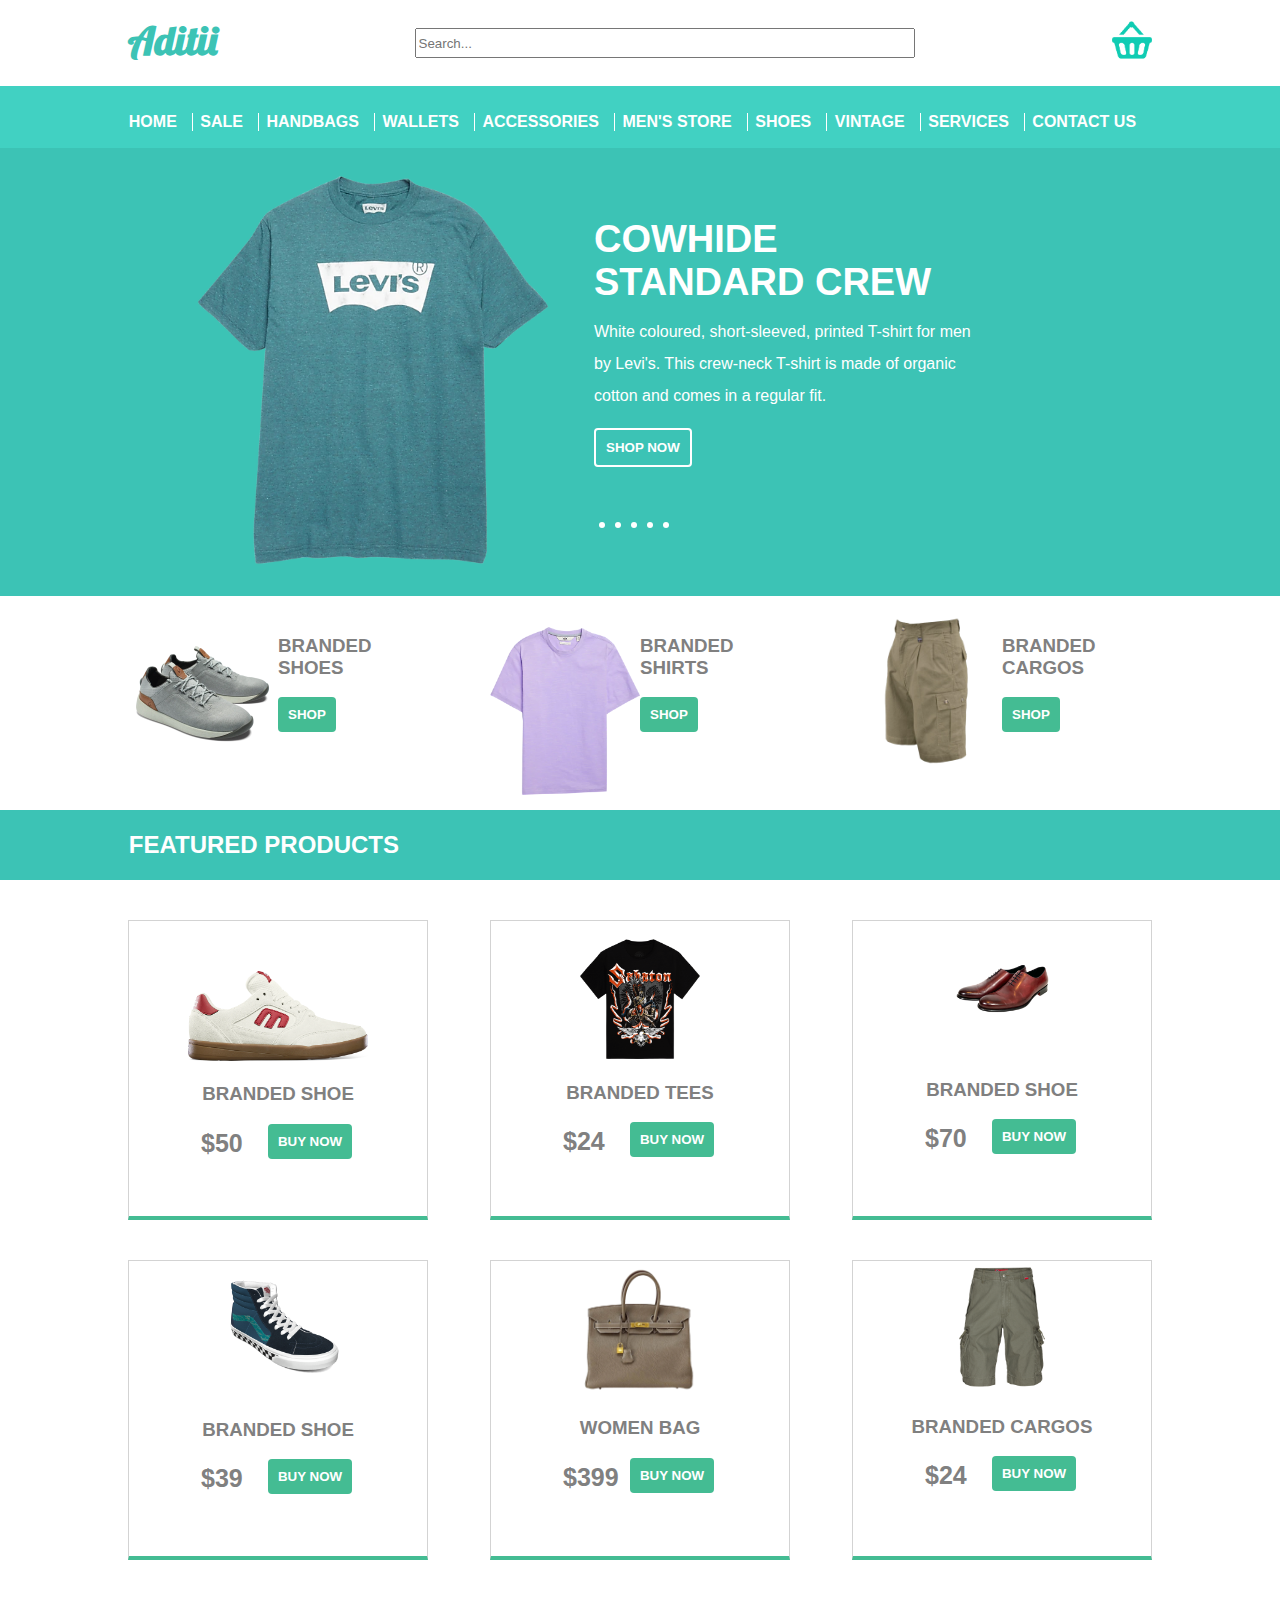
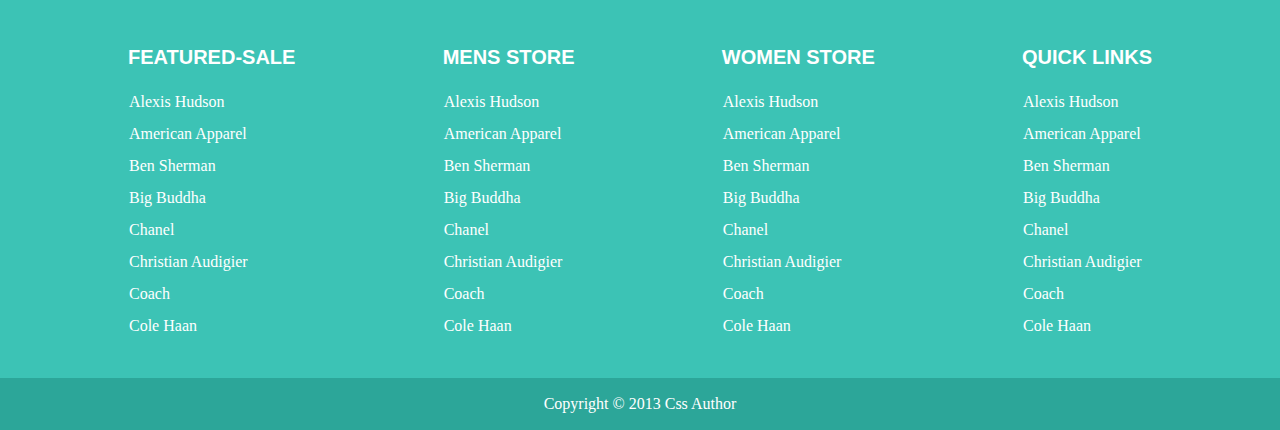
<file: aditii/index.html>
<!DOCTYPE html>
<html lang="en">

<head>
    <meta charset="UTF-8">
    <meta http-equiv="X-UA-Compatible" content="IE=edge">
    <meta name="viewport" content="width=device-width, initial-scale=1.0">
    <link rel="preconnect" href="https://fonts.googleapis.com">
    <link rel="preconnect" href="https://fonts.gstatic.com" crossorigin>
    <link href="https://fonts.googleapis.com/css2?family=Lobster&display=swap" rel="stylesheet">
    <link rel="stylesheet" href="style.css">
    <title>Aditii</title>
</head>

<body>
    <!-- header -->
    <header class="header" id="header">
        <section class="section top-header">
            <div class="inner">
                <a href="index.html"><h1 class="logo">Aditii</h1></a>
                <div class="search-wrapper">
                    <input type="text" placeholder="Search..." class="search">
                </div>
                <div class="cart-wrapper">
                    <span class="cart">
                        <a href="checkout.html"><img src="media/basketicon.png" class="basketicon" /></a>
                    </span>
                </div>
            </div>
        </section>
        <section class="section main-header">
            <div class="inner">
                <nav class="main-nav">
                    <ul class="main-nav-list">
                        <li class="main-nav-item">
                            <a href="#link">home</a>
                        </li>
                        <li class="main-nav-item">
                            <a href="#link">sale</a>
                        </li>
                        <li class="main-nav-item">
                            <a href="#link">handbags</a>
                        </li>
                        <li class="main-nav-item">
                            <a href="#link">wallets</a>
                        </li>
                        <li class="main-nav-item">
                            <a href="#link">accessories</a>
                        </li>
                        <li class="main-nav-item">
                            <a href="#link">men's store</a>
                        </li>
                        <li class="main-nav-item">
                            <a href="#link">shoes</a>
                        </li>
                        <li class="main-nav-item">
                            <a href="#link">vintage</a>
                        </li>
                        <li class="main-nav-item">
                            <a href="#link">services</a>
                        </li>
                        <li class="main-nav-item" id="contact">
                            <a href="#link">contact us</a>
                        </li>
                    </ul>
                </nav>
            </div>
        </section>
    </header>
    <!-- close header -->

    <!-- main -->
    <main class="main" id="main">
        <section class="section section1">
            <div class="inner">
                <div class="block block1">
                    <img src="media/levi's shirt.webp" alt="levi's shirt" class="shirt" />
                </div>
                <div class="block block2">
                    <h2 class="sub-header">cowhide standard crew</h2>
                    <p class="text">White coloured, short-sleeved, printed T-shirt for men by Levi's. This crew-neck
                        T-shirt is made
                        of
                        organic cotton and comes in a regular fit.</p>
                    <button class="button shop-now" id="shop-now">shop now</button>
                    <div class="sliders">
                        <div class="slider"></div>
                        <div class="slider"></div>
                        <div class="slider"></div>
                        <div class="slider"></div>
                        <div class="slider"></div>
                    </div>
                </div>
            </div>
        </section>

        <section class="section section2">
            <div class="inner">

                <div class="block block3">
                    <div>

                        <img src="media/shoes.webp" alt="shoes" class="shoes" />
                    </div>
                    <div>
                        <h3>branded shoes</h3>
                        <a href="checkout.html"><button class="button shop">shop</button></a>
                    </div>
                </div>
                <div class="block block4">
                    <div>

                        <img src="media/purpleshirt.webp" alt="purple shirt" class="purple-shirt" />
                    </div>
                    <div>

                        <h3>branded shirts</h3>
                        <a href="checkout.html"><button class="button shop">shop</button></a>
                    </div>
                </div>
                <div class="block block5">
                    <div>

                        <img src="media/cargos.webp" alt="cargos" class="cargos" />
                    </div>
                    <div>

                        <h3>branded cargos</h3>
                        <a href="checkout.html"><button class="button shop">shop</button></a>
                    </div>
                </div>
            </div>
        </section>

        <section class="section section3">
            <div class="inner">
                <h2>featured products</h2>
            </div>
        </section>

        <section class="section section4">
            <div class="inner">
                <div class="block block6">
                    <div>
                        <img src="media/shoes2.webp" alt="shoes" class="white-shoe" />
                    </div>
                    <div>
                        <h3>branded shoe</h3>
                    </div>
                    <div class="priceblock">
                        <span class="price">$50</span>
                        <a href="checkout.html"><button class="button buy-now">buy now</button></a>
                    </div>
                </div>
                <div class="block block7">
                    <div>
                        <img src="media/edgyshirt.png" alt="edgy shirt" class="edgy-shirt" />
                    </div>
                    <div>
                        <h3>branded tees</h3>
                    </div>
                    <div class="priceblock">
                        <span class="price">$24</span>
                        <a href="checkout.html"><button class="button buy-now">buy now</button></a>
                    </div>
                </div>
                <div class="block block8">
                    <div>
                        <img src="media/shoes3.png" alt="shoes" class="dress-shoes" />
                    </div>
                    <div>
                        <h3>branded shoe</h3>
                    </div>
                    <div class="priceblock">
                        <span class="price">$70</span>
                        <a href="checkout.html"><button class="button buy-now">buy now</button></a>
                    </div>
                </div>
                <div class="block block9">
                    <div>
                        <img src="media/shoes4.webp" alt="shoes" class="vans" />
                    </div>
                    <div>
                        <h3>branded shoe</h3>
                    </div>
                    <div class="priceblock">
                        <span class="price">$39</span>
                        <a href="checkout.html"><button class="button buy-now">buy now</button></a>
                    </div>
                </div>
                <div class="block block10">
                    <div>
                        <img src="media/womensbag.webp" alt="birkin" class="birkin" />
                    </div>
                    <div>
                        <h3>women bag</h3>
                    </div>
                    <div class="priceblock">
                        <span class="price">$399</span>
                        <a href="checkout.html"><button class="button buy-now">buy now</button></a>
                    </div>
                </div>
                <div class="block block11">
                    <div>
                        <img src="media/cargos2.png" alt="cargos" class="cargos2" />
                    </div>
                    <div>
                        <h3>branded cargos</h3>
                    </div>
                    <div class="priceblock">
                        <span class="price">$24</span>
                        <a href="checkout.html"><button class="button buy-now">buy now</button></a>
                    </div>
                </div>
            </div>
        </section>
    </main>
    <!-- close main -->

    <!-- footer -->
    <footer class="footer" id="footer">
        <section class="section main-footer">
            <div class="inner">
                <div class="footer-div featured-sale">
                    <h2 class="sub-header">featured-sale</h2>
                    <ul class="featured-list">
                        <li class="featured-list-item"><a href="#link">Alexis Hudson</a></li>
                        <li class="featured-list-item"><a href="#link">American Apparel</a></li>
                        <li class="featured-list-item"><a href="#link">Ben Sherman</a></li>
                        <li class="featured-list-item"><a href="#link">Big Buddha</a></li>
                        <li class="featured-list-item"><a href="#link">Chanel</a></li>
                        <li class="featured-list-item"><a href="#link">Christian Audigier</a></li>
                        <li class="featured-list-item"><a href="#link">Coach</a></li>
                        <li class="featured-list-item"><a href="#link">Cole Haan</a></li>
                    </ul>
                </div>
                <div class="footer-div mens-store">
                    <h2 class="sub-header">mens store</h2>
                    <ul class="mens-list">
                        <li class="mens-list-item"><a href="#link">Alexis Hudson</a></li>
                        <li class="mens-list-item"><a href="#link">American Apparel</a></li>
                        <li class="mens-list-item"><a href="#link">Ben Sherman</a></li>
                        <li class="mens-list-item"><a href="#link">Big Buddha</a></li>
                        <li class="mens-list-item"><a href="#link">Chanel</a></li>
                        <li class="mens-list-item"><a href="#link">Christian Audigier</a></li>
                        <li class="mens-list-item"><a href="#link">Coach</a></li>
                        <li class="mens-list-item"><a href="#link">Cole Haan</a></li>
                    </ul>
                </div>
                <div class="footer-div women-store">
                    <h2 class="sub-header">women store</h2>
                    <ul class="women-list">
                        <li class="women-list-item"><a href="#link">Alexis Hudson</a></li>
                        <li class="women-list-item"><a href="#link">American Apparel</a></li>
                        <li class="women-list-item"><a href="#link">Ben Sherman</a></li>
                        <li class="women-list-item"><a href="#link">Big Buddha</a></li>
                        <li class="women-list-item"><a href="#link">Chanel</a></li>
                        <li class="women-list-item"><a href="#link">Christian Audigier</a></li>
                        <li class="women-list-item"><a href="#link">Coach</a></li>
                        <li class="women-list-item"><a href="#link">Cole Haan</a></li>
                    </ul>
                </div>
                <div class="footer-div quick-links">
                    <h2 class="sub-header">quick links</h2>
                    <ul class="quick-link-list">
                        <li class="quick-link-list-item"><a href="#link">Alexis Hudson</a></li>
                        <li class="quick-link-list-item"><a href="#link">American Apparel</a></li>
                        <li class="quick-link-list-item"><a href="#link">Ben Sherman</a></li>
                        <li class="quick-link-list-item"><a href="#link">Big Buddha</a></li>
                        <li class="quick-link-list-item"><a href="#link">Chanel</a></li>
                        <li class="quick-link-list-item"><a href="#link">Christian Audigier</a></li>
                        <li class="quick-link-list-item"><a href="#link">Coach</a></li>
                        <li class="quick-link-list-item"><a href="#link">Cole Haan</a></li>
                    </ul>
                </div>
            </div>
        </section>
        <section class="section colophon">
            <div class="inner">
                <p class="colophon-text">Copyright &copy; 2013 Css Author</p>
            </div>
        </section>
    </footer>
    <!-- close footer -->
</body>

</html>
</file>
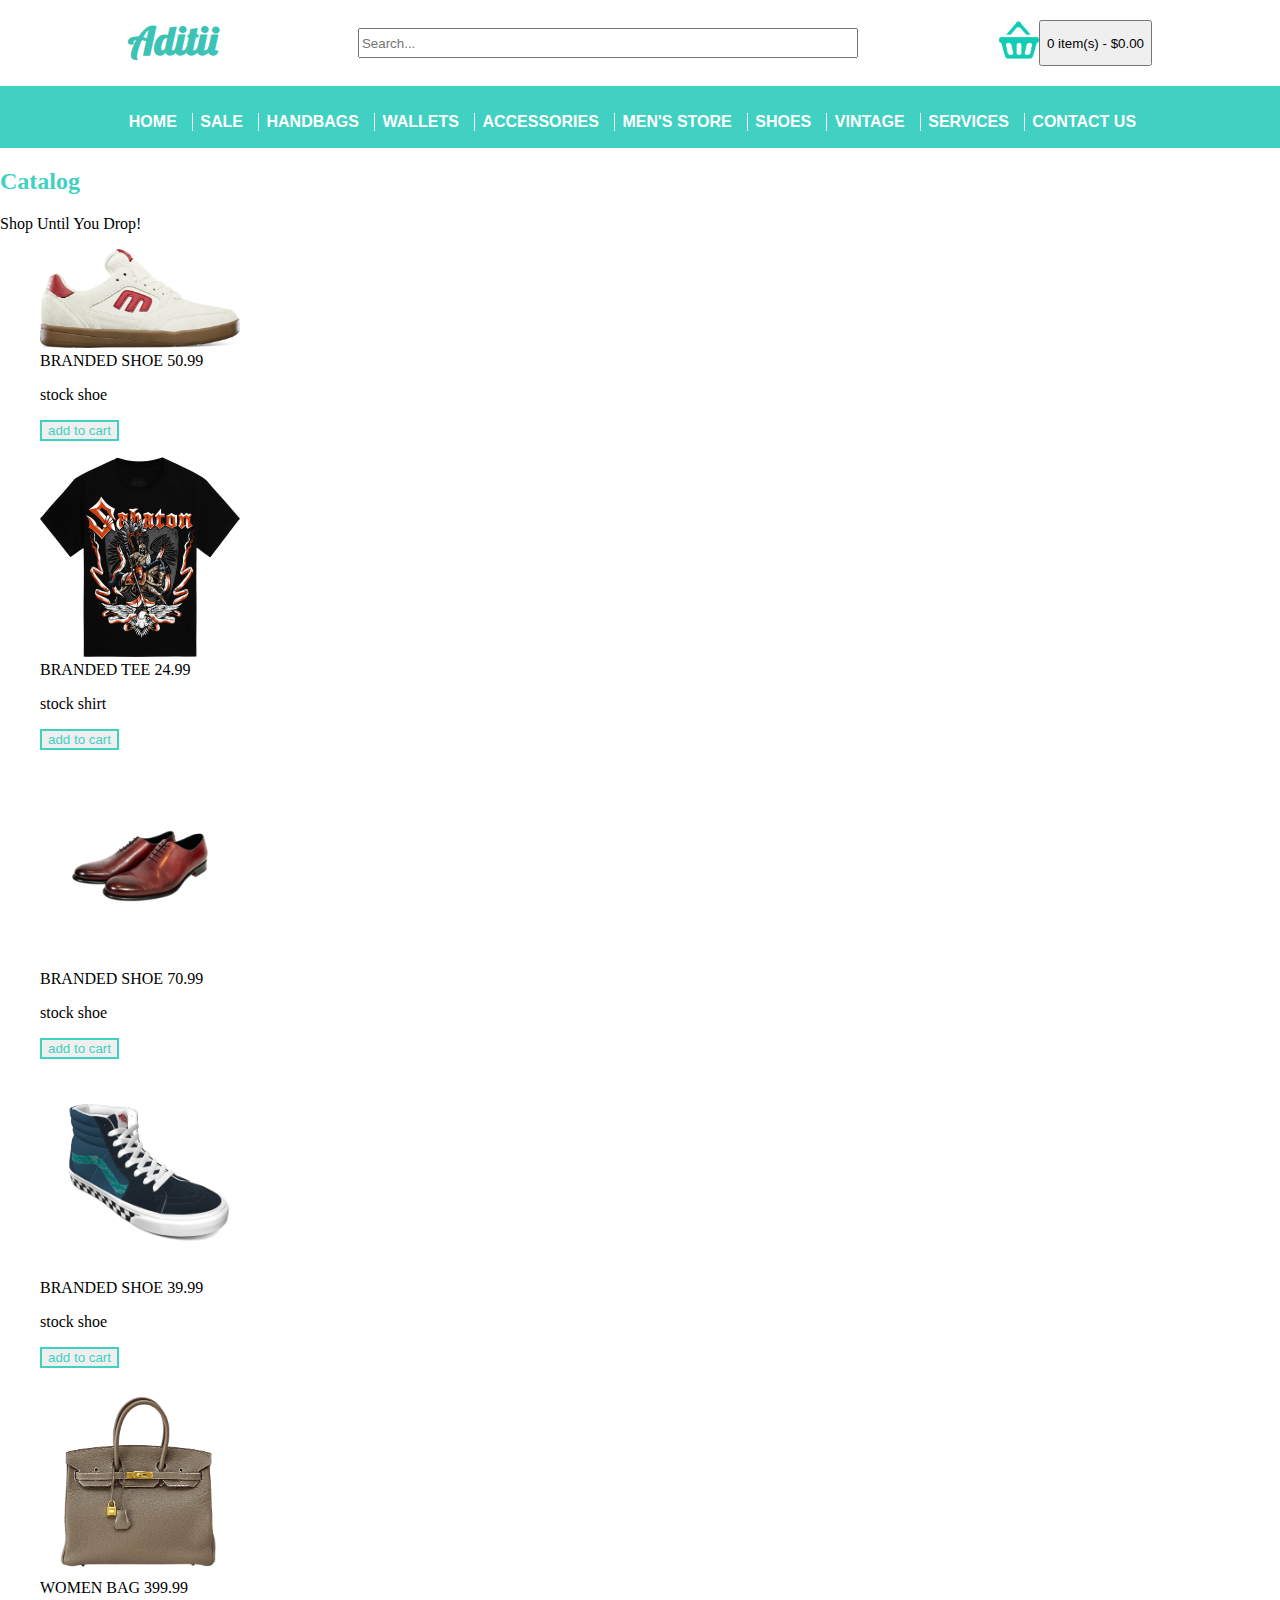
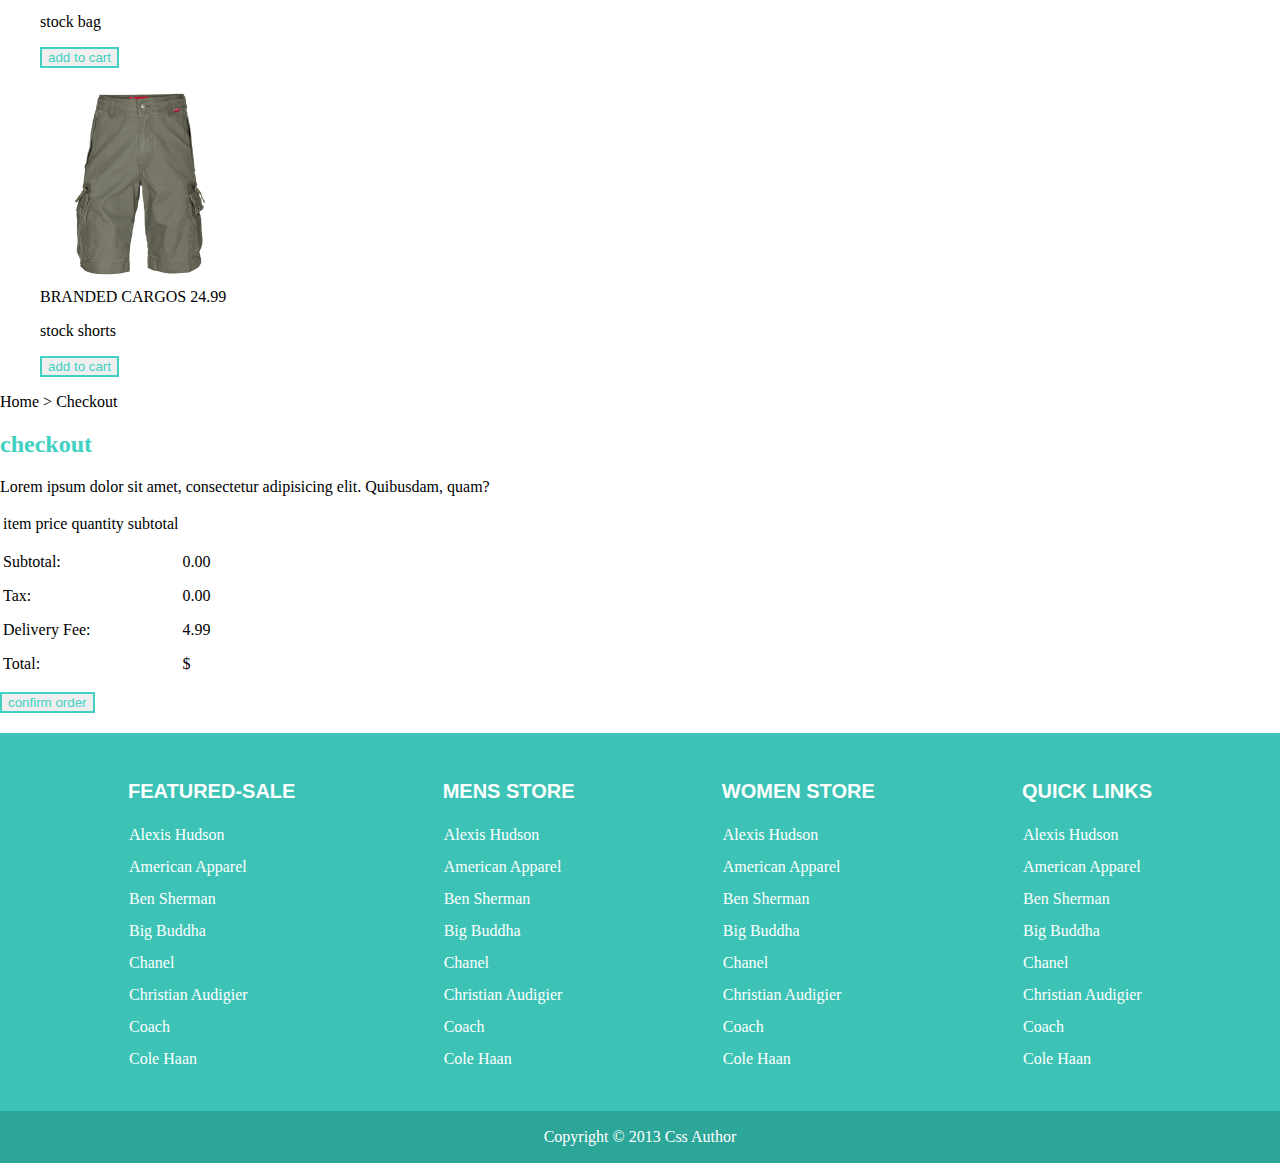
<file: aditii/checkout.html>
<!DOCTYPE html>
<html lang="en">

<head>
    <meta charset="UTF-8">
    <meta http-equiv="X-UA-Compatible" content="IE=edge">
    <meta name="viewport" content="width=device-width, initial-scale=1.0">
    <link rel="preconnect" href="https://fonts.googleapis.com">
    <link rel="preconnect" href="https://fonts.gstatic.com" crossorigin>
    <link href="https://fonts.googleapis.com/css2?family=Lobster&display=swap" rel="stylesheet">
    <link rel="stylesheet" href="https://cdn.jsdelivr.net/npm/bootstrap@4.6.1/dist/css/bootstrap.min.css" integrity="sha384-zCbKRCUGaJDkqS1kPbPd7TveP5iyJE0EjAuZQTgFLD2ylzuqKfdKlfG/eSrtxUkn" crossorigin="anonymous">
    <link rel="stylesheet" href="style.css">
    <title>Aditii</title>
</head>

<body>
    <!-- header -->
    <header class="header" id="header">
        <section class="section top-header">
            <div class="inner">
                <a href="index.html"><h1 class="logo">Aditii</h1></a>
                <div class="search-wrapper">
                    <input type="text" placeholder="Search..." class="search">
                </div>
                <div class="cart-wrapper">
                    <span class="cart">
                        <a href="checkout.html"><img src="media/basketicon.png" class="basketicon" /></a>
                        <button type="button" class="btn cart-btn" id="cartBtn"><span id="cartItems">0</span> item(s) - $<span id="cartSubtotal">0.00</span></button>
                    </span>
                </div>
            </div>
        </section>
        <section class="section main-header">
            <div class="inner">
                <nav class="main-nav">
                    <ul class="main-nav-list">
                        <li class="main-nav-item">
                            <a href="#link">home</a>
                        </li>
                        <li class="main-nav-item">
                            <a href="#link">sale</a>
                        </li>
                        <li class="main-nav-item">
                            <a href="#link">handbags</a>
                        </li>
                        <li class="main-nav-item">
                            <a href="#link">wallets</a>
                        </li>
                        <li class="main-nav-item">
                            <a href="#link">accessories</a>
                        </li>
                        <li class="main-nav-item">
                            <a href="#link">men's store</a>
                        </li>
                        <li class="main-nav-item">
                            <a href="#link">shoes</a>
                        </li>
                        <li class="main-nav-item">
                            <a href="#link">vintage</a>
                        </li>
                        <li class="main-nav-item">
                            <a href="#link">services</a>
                        </li>
                        <li class="main-nav-item" id="contact">
                            <a href="#link">contact us</a>
                        </li>
                    </ul>
                </nav>
            </div>
        </section>
    </header>
    <!-- close header -->

    <!-- main -->

            <!-- catalog section -->
            <section class="section catalog-section" id="catalogSection">
                <div class="container">
                    <div class="row">
                        <div class="col">
                            <h2 class="catalog-header">Catalog</h2>
                            <p class="catalog-slogan">Shop Until You Drop!</p>
                        </div>
                    </div>
                    <div class="row">
                        <div class="col">
                            <div class="prod-div">
                                <div class="item-div row" id="itemDiv">
                                </div>
                            </div>
                
                        </div>
                    </div>
                </div>
            </section>
            <!-- close catalog section -->

        <!-- checkout section -->
        <section class="section checkout-page d-none" id="checkoutPage">
            <div class="bar">
                <div class="container">
                    <div class="row">
                        <div class="col">
                            <p class="bar-text"><span class="home-switch">Home</span> &gt; Checkout</p>
                        </div>
                    </div>
                </div>
            </div>
            <section class="section checkout-section">
                <div class="container">

                    <div class="row">
                        <div class="col-md-6">
                            <h2 class="checkout-header">checkout</h2>
                            <p class="checkout-text">Lorem ipsum dolor sit amet, consectetur adipisicing elit. Quibusdam, quam?</p>
                        </div>
                        <div class="col-md-6">
                            <p class="checkout-item-count">
                                <span id="checkoutItemCount"></span>
                            </p>
                        </div>
                    </div>

                    <div class="row">
                        <div class="col">

                            <table class="table" id="table">
                                <tr class="table-headers">
                                    <td>item</td>
                                    <td>price</td>
                                    <td>quantity</td>
                                    <td>subtotal</td>
                                </tr>

                                <tbody id='tbody'></tbody>
                                <!-- load items -->
                                <tr class="totals" id="totals">
                                    <td colspan="4">
                                        <p class="total-subtotal" id="totalSubtotal">Subtotal:</p>
                                        <p class="total-tax" id="totalTax">Tax:</p>
                                        <p class="delivery-fee" id="deliveryFee">Delivery Fee:</p>
                                        <p class="total-total" id="totalTotal">Total:</p>
                                    </td>
                                    <td class="total-values" id="totalValues">
                                        <p class="subtotal-value" id="subtotalValue">0.00</p>
                                        <p class="tax-value" id="taxValue">0.00</p>
                                        <p class="delivery-fee-value" id="deliveryValue">4.99</p>
                                        <p class="total-value">$<span id="totalValue"></span></p>
                                    </td>
                                </tr>
                            </table>
                        </div>
                    </div>

                    <div class="row">
                        <div class="col">
                            <button class="btn confirm-button" id="confirmButton">confirm order</button>
                        </div>
                    </div>
                </div>
            </section>
        </section>
        <!-- close checkout page-->

    <!-- close main -->

    <!-- footer -->
    <footer class="footer" id="footer">
        <section class="section main-footer">
            <div class="inner">
                <div class="footer-div featured-sale">
                    <h2 class="sub-header">featured-sale</h2>
                    <ul class="featured-list">
                        <li class="featured-list-item"><a href="#link">Alexis Hudson</a></li>
                        <li class="featured-list-item"><a href="#link">American Apparel</a></li>
                        <li class="featured-list-item"><a href="#link">Ben Sherman</a></li>
                        <li class="featured-list-item"><a href="#link">Big Buddha</a></li>
                        <li class="featured-list-item"><a href="#link">Chanel</a></li>
                        <li class="featured-list-item"><a href="#link">Christian Audigier</a></li>
                        <li class="featured-list-item"><a href="#link">Coach</a></li>
                        <li class="featured-list-item"><a href="#link">Cole Haan</a></li>
                    </ul>
                </div>
                <div class="footer-div mens-store">
                    <h2 class="sub-header">mens store</h2>
                    <ul class="mens-list">
                        <li class="mens-list-item"><a href="#link">Alexis Hudson</a></li>
                        <li class="mens-list-item"><a href="#link">American Apparel</a></li>
                        <li class="mens-list-item"><a href="#link">Ben Sherman</a></li>
                        <li class="mens-list-item"><a href="#link">Big Buddha</a></li>
                        <li class="mens-list-item"><a href="#link">Chanel</a></li>
                        <li class="mens-list-item"><a href="#link">Christian Audigier</a></li>
                        <li class="mens-list-item"><a href="#link">Coach</a></li>
                        <li class="mens-list-item"><a href="#link">Cole Haan</a></li>
                    </ul>
                </div>
                <div class="footer-div women-store">
                    <h2 class="sub-header">women store</h2>
                    <ul class="women-list">
                        <li class="women-list-item"><a href="#link">Alexis Hudson</a></li>
                        <li class="women-list-item"><a href="#link">American Apparel</a></li>
                        <li class="women-list-item"><a href="#link">Ben Sherman</a></li>
                        <li class="women-list-item"><a href="#link">Big Buddha</a></li>
                        <li class="women-list-item"><a href="#link">Chanel</a></li>
                        <li class="women-list-item"><a href="#link">Christian Audigier</a></li>
                        <li class="women-list-item"><a href="#link">Coach</a></li>
                        <li class="women-list-item"><a href="#link">Cole Haan</a></li>
                    </ul>
                </div>
                <div class="footer-div quick-links">
                    <h2 class="sub-header">quick links</h2>
                    <ul class="quick-link-list">
                        <li class="quick-link-list-item"><a href="#link">Alexis Hudson</a></li>
                        <li class="quick-link-list-item"><a href="#link">American Apparel</a></li>
                        <li class="quick-link-list-item"><a href="#link">Ben Sherman</a></li>
                        <li class="quick-link-list-item"><a href="#link">Big Buddha</a></li>
                        <li class="quick-link-list-item"><a href="#link">Chanel</a></li>
                        <li class="quick-link-list-item"><a href="#link">Christian Audigier</a></li>
                        <li class="quick-link-list-item"><a href="#link">Coach</a></li>
                        <li class="quick-link-list-item"><a href="#link">Cole Haan</a></li>
                    </ul>
                </div>
            </div>
        </section>
        <section class="section colophon">
            <div class="inner">
                <p class="colophon-text">Copyright &copy; 2013 Css Author</p>
            </div>
        </section>
    </footer>
    <!-- close footer -->
    <script src="app.js"></script>
</body>

</html>
</file>
<file: aditii/style.css>
*{box-sizing: border-box;}

:root{
    --navBGcolor:#41d1c2;
    --mainBGcolor: #3cc3b5;
    --buttonBGcolor: #44bc93;
    --colophonBGcolor: #2ca699;
}

/* generic */

body{
    margin: 0;
    padding: 0;
}

.inner {
    margin: 0 auto;
    width: 80%;
    /* border: 1px solid red; */
}

a{
    text-decoration: none;
    color: white;
}

a:hover{
    text-shadow: 2px 2px 10px white;
}

.button{
    text-transform: uppercase;
    font-family: sans-serif;
    font-weight: 700;
    color: white;
    background: var(--buttonBGcolor);
    padding: 10px;
    border: none;
    border-radius: 4px;
}

.button:hover{
    background: var(--mainBGcolor);
}

.block{
    font-family: sans-serif;
}
.confirm-button{
    color: #41d1c2;
    border: 2px solid #41d1c2;
    margin-bottom: 20px;
}
.confirm-button:hover{
    color: white;
    background: #41d1c2;
}
.add-to-cart-btn{
    color: #41d1c2;
    border: 2px solid #41d1c2;
}
.add-to-cart-btn:hover{
    color: white;
    background: #41d1c2;
}
.item-caption{
    text-transform: uppercase;
    font-weight: 200;
}
.catalog-header{
    color: #41d1c2;
}
.catalog-slogan{
    font-weight: 400;
}
.checkout-header{
    color: #41d1c2;
}
table h1{
    color: #41d1c2;
}
.item-img{
    width: 200px;
}
/* header */

.header{
    margin: 0;
    /* border: 1px solid orange; */
}

.top-header{
    padding-bottom: 20px;
    padding-top: 15px;
    /* border: 1px solid purple; */
}

.top-header .inner{
    display: flex;
    justify-content: space-between;
}


.logo {
    font-family: 'Lobster', cursive;
    color: var(--mainBGcolor);
    font-size: 40px;
    margin: 0;
    /* border: 1px solid red; */
}

.search{
    width: 500px;
    height: 30px;
}

.search-wrapper{
    margin-top: 13px;
}

.basketicon{
    width: 40px;
}

.cart{
    margin-top: 5px;
    display: flex;
    font-family: sans-serif;
    font-weight: 700;
    font-size: 25px;
    color: gray; 
}

.total{
    margin-top: 8px;
    margin-left: 6px;
}

.main-header{
    background-color: var(--navBGcolor);
    padding-top: 10px;
    border: 1px solid #41d1c2;
}

.main-nav-list{
    font-weight: 700;
    display: flex;
    padding: 0;
    font-family: sans-serif;
    justify-content: space-between;
    list-style-type: none;
    text-transform: uppercase;
}

.main-nav-item{
    margin: 0;
    padding-right: 15px;
    border-right: 1px solid white;
}

#contact{
    border-right: none;
}
/* close header */

/* main */

    /* section 1 */

.section1{
    font-family: sans-serif;
    color: white;
    background-color: var(--mainBGcolor);
}

.section1 .inner{
    display: flex;
    justify-content: space-between;
}

.block1{
    margin-left: 70px;
    /* border: 1px solid green; */
}

.shirt{
    width: 350px;
}

.block2{
    margin-right: 180px;
    width: 378px;
    /* border: 1px solid red; */
}

.section1 .sub-header{
    font-size: 38px;
    text-transform: uppercase;
    margin-top: 70px;
}

.section1 .text{
    margin-top: -20px;
    line-height: 2;
}

#shop-now{
    background: none;
    border: 2px solid white;
}

.sliders{
    display: flex;
    margin-top: 50px;
}

.slider {
    background-color: white;
    padding: 3px;
    margin: 5px;
    display: inline-block;
    border-radius: 50%;
}

.slider:hover{
    opacity: 0.3;
}

    /* end of section 1 */

    /* section 2 */

.section2 .inner{
    display: flex;
    justify-content: space-between;
}

.section2 h3 {
    text-transform: uppercase;
}

.section2 .block{
    display: flex;
    color: gray;
    margin-top: 20px;
    width: 300px;
    /* border: 1px solid red; */
}

.shoes{
    width: 150px;
}

.purple-shirt{
    width: 150px;
}

.cargos{
    width: 150px;
}

    /* end of section 2 */

    /* section 3 */

.section3{
    font-family: sans-serif;
    text-transform: uppercase;
    color: white;
    background-color: var(--mainBGcolor);
    border: 1px solid #3cc3b5;
}

/* end of section 3 */

/* section 4 */

.section4 .block{
    flex-wrap: wrap;
    width: 300px;
    height: 300px;
    margin-top: 20px;
    margin-bottom: 20px;
    border: 1px solid lightgray;
    border-bottom: 4px solid var(--buttonBGcolor);
    /* border: 1px solid red; */
}

.section4 h3{
    text-transform: uppercase;
    color: gray;
}

.section4 .inner{
    display: flex;
    justify-content: space-between;
    flex-wrap: wrap;
    text-align: center;
    flex-grow: revert;
    padding-top: 20px;
    padding-bottom: 20px;
    /* border: 1px solid orange; */
}

.white-shoe{
    padding-top: 50px;
    width: 180px;
}

.edgy-shirt{
    padding-top: 18px;
    width: 120px;
}

.dress-shoes{
    width: 135px;
}

.vans{
    width: 135px;
}

.birkin{
    width: 140px;
}

.cargos2{
    width: 132px;
}

.section4 .priceblock{
    position: relative;
    left: 32px;
}

.price{
    position: absolute;
    left: 40px;
    top: 5px;
    font-family: sans-serif;
    font-weight: 700;
    font-size: 25px;
    color: gray;
    /* border: 1px solid red; */
}

    /* end of section 4 */

/* close main */

/* footer */

.footer{
    margin: 0;
    /* border: 1px solid cyan; */
}

.footer .inner{
    margin: 0 auto;
    width: 80%;
}

.main-footer{
    background: var(--mainBGcolor);
}

.main-footer .inner{
    display: flex;
    justify-content: space-between;
    padding-bottom: 20px;
    padding-top: 30px;
    /* border: 1px solid brown; */
}

.sub-header{
    text-transform: uppercase;
    font-family: sans-serif;
    font-size: 20px;
    color: white;
}

.quick-link-list{
    list-style-type: none;
    padding-left: 1px;
    line-height: 2;
}

.women-list{
    list-style-type: none;
    padding-left: 1px;
    line-height: 2;
}

.mens-list{
    list-style-type: none;
    padding-left: 1px;
    line-height: 2;
}

.featured-list{
    list-style-type: none;
    padding-left: 1px;
    line-height: 2;
}

.colophon{
    text-align: center;
    color: white;
    border: 1px solid #2ca699;
}

.colophon{
    background-color: var(--colophonBGcolor);
}

/* close footer */
</file>
